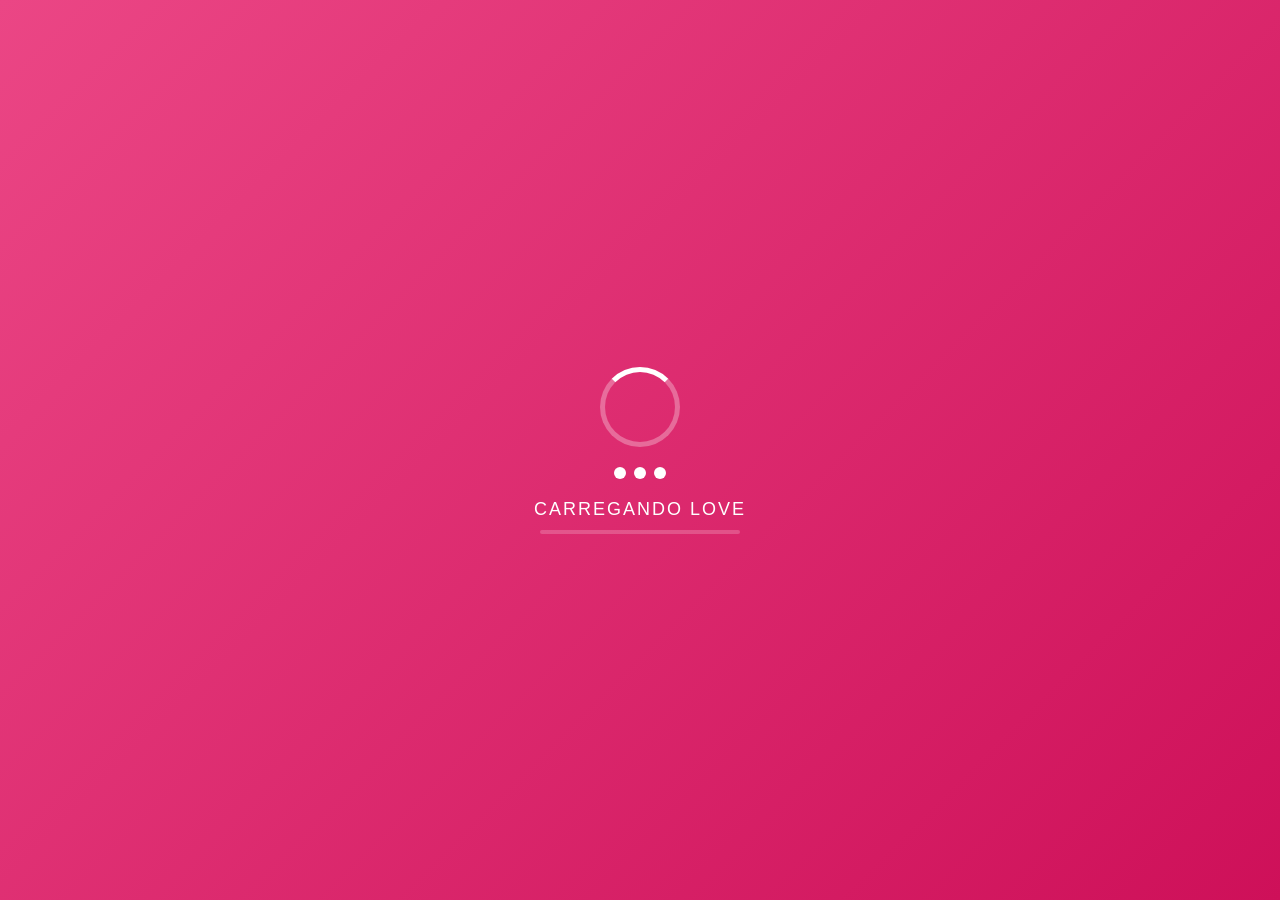
<file: index.html>
<!DOCTYPE html>
<html lang="pt-br">
<head>
    <meta charset="UTF-8">
    <meta name="viewport" content="width=device-width, initial-scale=1.0">
    <link rel="icon" type="image" href="assets/heartTransparent.png"/>
    <title>Love</title>
    <style>
        * {
            margin: 0;
            padding: 0;
            box-sizing: border-box;
        }

        body {
            font-family: 'Arial', sans-serif;
            background: linear-gradient(135deg, #eb4685 0%, #ce1059 100%);
            height: 100vh;
            display: flex;
            justify-content: center;
            align-items: center;
            overflow: hidden;
        }

        .loading-screen {
            text-align: center;
            color: white;
            transition: opacity 0.5s ease-out;
        }

        .loader {
            width: 80px;
            height: 80px;
            border: 5px solid rgba(255, 255, 255, 0.3);
            border-top: 5px solid #ffffff;
            border-radius: 50%;
            animation: spin 1s linear infinite;
            margin: 0 auto 20px;
        }

        .loader-dots {
            display: flex;
            justify-content: center;
            gap: 8px;
            margin-bottom: 20px;
        }

        .dot {
            width: 12px;
            height: 12px;
            background-color: white;
            border-radius: 50%;
            animation: bounce 1.4s infinite ease-in-out;
        }

        .dot:nth-child(1) { animation-delay: -0.32s; }
        .dot:nth-child(2) { animation-delay: -0.16s; }

        .loading-text {
            font-size: 18px;
            font-weight: 300;
            letter-spacing: 2px;
            margin-bottom: 10px;
        }

        .progress-bar {
            width: 200px;
            height: 4px;
            background: rgba(255, 255, 255, 0.2);
            border-radius: 2px;
            margin: 0 auto;
            overflow: hidden;
        }

        .progress {
            width: 0%;
            height: 100%;
            background: white;
            animation: progress 2s ease-in-out infinite;
        }

        /* Estilos do botão */
        .start-button {
            background: linear-gradient(45deg, #ff6b6b, #c91111);
            color: white;
            border: none;
            padding: 15px 40px;
            font-size: 18px;
            font-weight: 600;
            border-radius: 50px;
            cursor: pointer;
            margin-top: 30px;
            transition: all 0.3s ease;
            box-shadow: 0 4px 15px rgba(0, 0, 0, 0.2);
            opacity: 0;
            transform: translateY(20px);
            animation: fadeInUp 0.5s ease forwards 0.5s;
        }

        .start-button:hover {
            transform: translateY(-2px);
            box-shadow: 0 6px 20px rgba(0, 0, 0, 0.3);
            background: linear-gradient(45deg, #ee5a24, #ff6b6b);
        }

        .start-button:active {
            transform: translateY(0);
        }

        /* Conteúdo principal */
        .main-content {
            text-align: center;
            color: white;
            opacity: 0;
            transform: translateY(20px);
            animation: fadeInUp 0.5s ease forwards;
        }

        .main-content h1 {
            font-size: 2.5rem;
            margin-bottom: 20px;
            text-shadow: 2px 2px 4px rgba(0, 0, 0, 0.3);
        }

        .main-content p {
            font-size: 1.2rem;
            margin-bottom: 30px;
            opacity: 0.9;
        }

        @keyframes spin {
            0% { transform: rotate(0deg); }
            100% { transform: rotate(360deg); }
        }

        @keyframes bounce {
            0%, 80%, 100% {
                transform: scale(0);
            }
            40% {
                transform: scale(1);
            }
        }

        @keyframes progress {
            0% { width: 0%; }
            50% { width: 70%; }
            100% { width: 100%; }
        }

        @keyframes fadeInUp {
            to {
                opacity: 1;
                transform: translateY(0);
            }
        }

        /* Efeito de fade out quando o carregamento terminar */
        .fade-out {
            opacity: 0;
            pointer-events: none;
        }

        .hidden {
            display: none;
        }
    </style>
</head>
<body>
    <div class="loading-screen" id="loadingScreen">
        <div class="loader"></div>
        
        <div class="loader-dots">
            <div class="dot"></div>
            <div class="dot"></div>
            <div class="dot"></div>
        </div>
        
        <div class="loading-text">CARREGANDO LOVE</div>
        <div class="progress-bar">
            <div class="progress"></div>
        </div>
    </div>

    <div class="main-content hidden" id="mainContent">
        <h1>Carregamento Concluído!</h1>
        <button class="start-button" onclick="startExperience()">
            Entrar
        </button>
    </div>

    <script>
        // Simula o carregamento e mostra o botão após 3 segundos
        setTimeout(function() {
            const loadingScreen = document.getElementById('loadingScreen');
            const mainContent = document.getElementById('mainContent');
            
            // Adiciona efeito de fade out na tela de carregamento
            loadingScreen.classList.add('fade-out');
            
            setTimeout(function() {
                // Esconde a tela de carregamento e mostra o conteúdo principal
                loadingScreen.classList.add('hidden');
                mainContent.classList.remove('hidden');
            }, 500);
            
        }, 3000);

        // Função executada quando o botão é clicado
        function startExperience() {
            const mainContent = document.getElementById('mainContent');
            
            // Animação de saída do conteúdo atual
            mainContent.style.animation = 'fadeInUp 0.5s ease reverse forwards';
            
            setTimeout(function() {
                // redirecionar para outra página
                window.location.href = 'main.html';
                mainContent.style.animation = 'fadeInUp 0.5s ease forwards';
            }, 500);
        }
    </script>
</body>
</html>
</file>
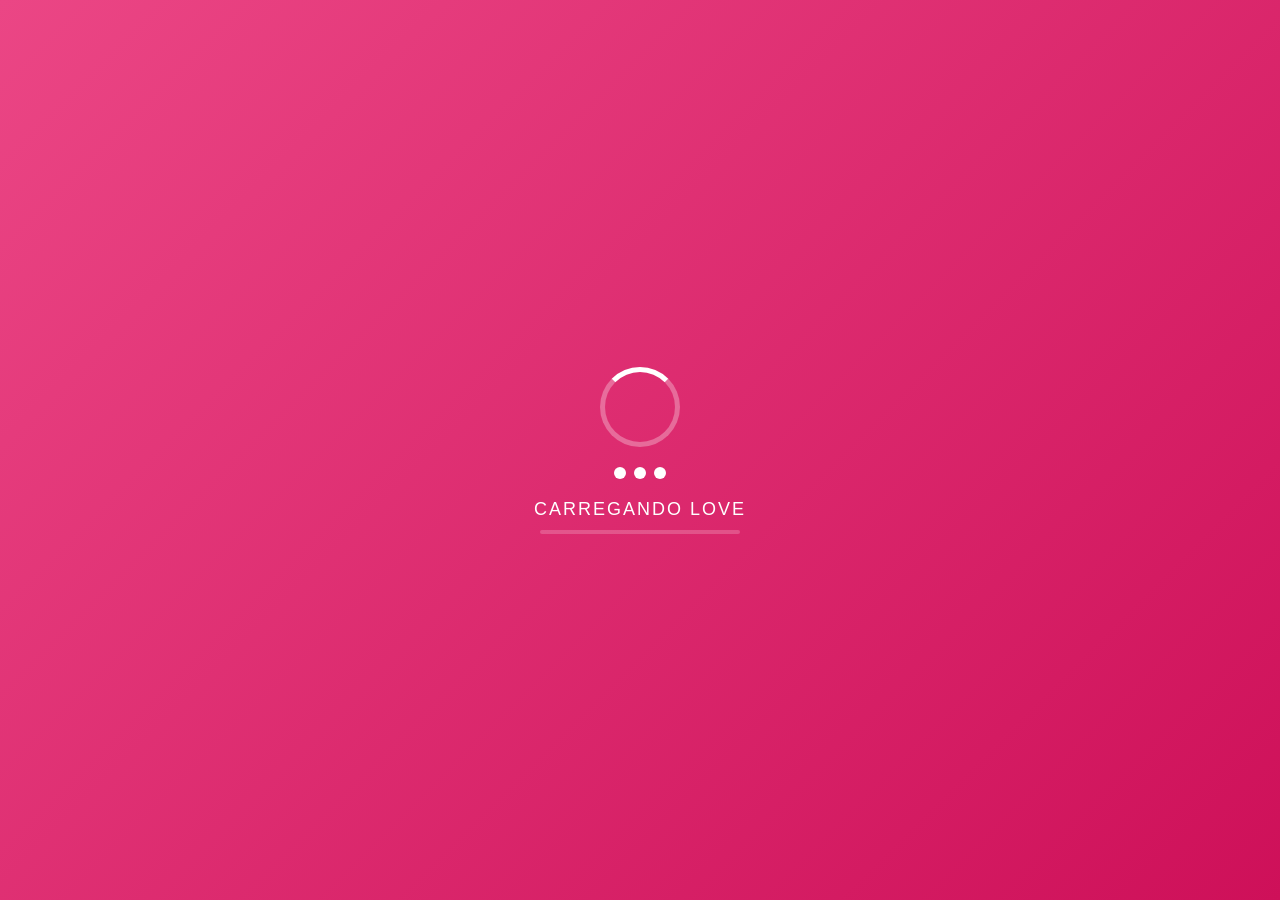
<file: source/index.html>
<!DOCTYPE html>
<html lang="pt-br">
<head>
    <meta charset="UTF-8">
    <meta name="viewport" content="width=device-width, initial-scale=1.0">
    <link rel="icon" type="image" href="/assets/heartTransparent.png"/>
    <title>Love</title>
    <style>
        * {
            margin: 0;
            padding: 0;
            box-sizing: border-box;
        }

        body {
            font-family: 'Arial', sans-serif;
            background: linear-gradient(135deg, #eb4685 0%, #ce1059 100%);
            height: 100vh;
            display: flex;
            justify-content: center;
            align-items: center;
            overflow: hidden;
        }

        .loading-screen {
            text-align: center;
            color: white;
            transition: opacity 0.5s ease-out;
        }

        .loader {
            width: 80px;
            height: 80px;
            border: 5px solid rgba(255, 255, 255, 0.3);
            border-top: 5px solid #ffffff;
            border-radius: 50%;
            animation: spin 1s linear infinite;
            margin: 0 auto 20px;
        }

        .loader-dots {
            display: flex;
            justify-content: center;
            gap: 8px;
            margin-bottom: 20px;
        }

        .dot {
            width: 12px;
            height: 12px;
            background-color: white;
            border-radius: 50%;
            animation: bounce 1.4s infinite ease-in-out;
        }

        .dot:nth-child(1) { animation-delay: -0.32s; }
        .dot:nth-child(2) { animation-delay: -0.16s; }

        .loading-text {
            font-size: 18px;
            font-weight: 300;
            letter-spacing: 2px;
            margin-bottom: 10px;
        }

        .progress-bar {
            width: 200px;
            height: 4px;
            background: rgba(255, 255, 255, 0.2);
            border-radius: 2px;
            margin: 0 auto;
            overflow: hidden;
        }

        .progress {
            width: 0%;
            height: 100%;
            background: white;
            animation: progress 2s ease-in-out infinite;
        }

        /* Estilos do botão */
        .start-button {
            background: linear-gradient(45deg, #ff6b6b, #c91111);
            color: white;
            border: none;
            padding: 15px 40px;
            font-size: 18px;
            font-weight: 600;
            border-radius: 50px;
            cursor: pointer;
            margin-top: 30px;
            transition: all 0.3s ease;
            box-shadow: 0 4px 15px rgba(0, 0, 0, 0.2);
            opacity: 0;
            transform: translateY(20px);
            animation: fadeInUp 0.5s ease forwards 0.5s;
        }

        .start-button:hover {
            transform: translateY(-2px);
            box-shadow: 0 6px 20px rgba(0, 0, 0, 0.3);
            background: linear-gradient(45deg, #ee5a24, #ff6b6b);
        }

        .start-button:active {
            transform: translateY(0);
        }

        /* Conteúdo principal */
        .main-content {
            text-align: center;
            color: white;
            opacity: 0;
            transform: translateY(20px);
            animation: fadeInUp 0.5s ease forwards;
        }

        .main-content h1 {
            font-size: 2.5rem;
            margin-bottom: 20px;
            text-shadow: 2px 2px 4px rgba(0, 0, 0, 0.3);
        }

        .main-content p {
            font-size: 1.2rem;
            margin-bottom: 30px;
            opacity: 0.9;
        }

        @keyframes spin {
            0% { transform: rotate(0deg); }
            100% { transform: rotate(360deg); }
        }

        @keyframes bounce {
            0%, 80%, 100% {
                transform: scale(0);
            }
            40% {
                transform: scale(1);
            }
        }

        @keyframes progress {
            0% { width: 0%; }
            50% { width: 70%; }
            100% { width: 100%; }
        }

        @keyframes fadeInUp {
            to {
                opacity: 1;
                transform: translateY(0);
            }
        }

        /* Efeito de fade out quando o carregamento terminar */
        .fade-out {
            opacity: 0;
            pointer-events: none;
        }

        .hidden {
            display: none;
        }
    </style>
</head>
<body>
    <div class="loading-screen" id="loadingScreen">
        <div class="loader"></div>
        
        <div class="loader-dots">
            <div class="dot"></div>
            <div class="dot"></div>
            <div class="dot"></div>
        </div>
        
        <div class="loading-text">CARREGANDO LOVE</div>
        <div class="progress-bar">
            <div class="progress"></div>
        </div>
    </div>

    <div class="main-content hidden" id="mainContent">
        <h1>Carregamento Concluído!</h1>
        <button class="start-button" onclick="startExperience()">
            Entrar
        </button>
    </div>

    <script>
        // Simula o carregamento e mostra o botão após 3 segundos
        setTimeout(function() {
            const loadingScreen = document.getElementById('loadingScreen');
            const mainContent = document.getElementById('mainContent');
            
            // Adiciona efeito de fade out na tela de carregamento
            loadingScreen.classList.add('fade-out');
            
            setTimeout(function() {
                // Esconde a tela de carregamento e mostra o conteúdo principal
                loadingScreen.classList.add('hidden');
                mainContent.classList.remove('hidden');
            }, 500);
            
        }, 3000);

        // Função executada quando o botão é clicado
        function startExperience() {
            const mainContent = document.getElementById('mainContent');
            
            // Animação de saída do conteúdo atual
            mainContent.style.animation = 'fadeInUp 0.5s ease reverse forwards';
            
            setTimeout(function() {
                // redirecionar para outra página
                window.location.href = 'main.html';
                mainContent.style.animation = 'fadeInUp 0.5s ease forwards';
            }, 500);
        }
    </script>
</body>
</html>
</file>
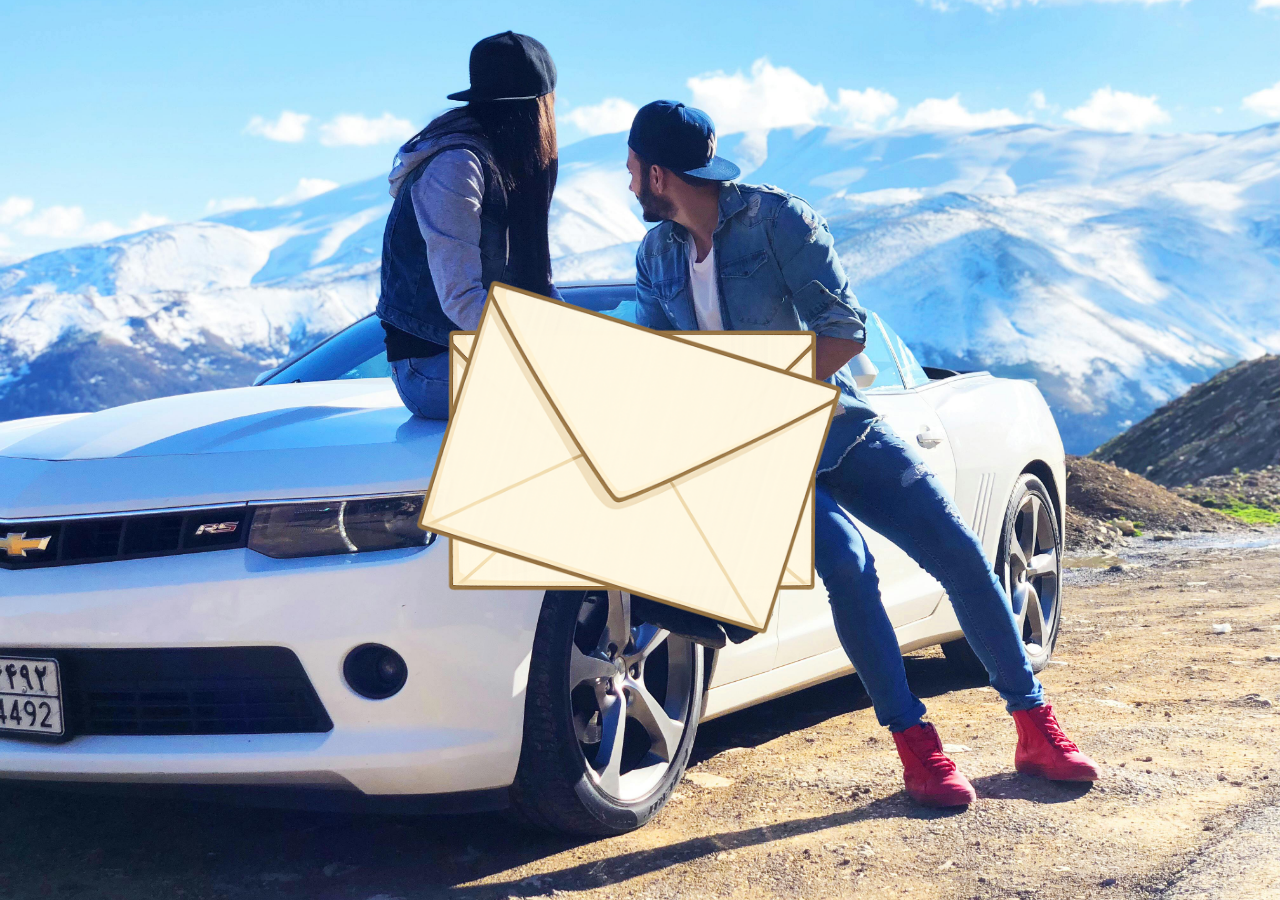
<file: main.html>
<!DOCTYPE html>
<html lang="en">
<head>
  <meta charset="UTF-8">
  <meta name="viewport" content="width=device-width, initial-scale=1.0">
  <link rel="icon" type="image" href="assets/heartTransparent.png"/>
  <title>Love</title>
  <link rel="stylesheet" href="style.css">
  <link rel="preconnect" href="https://fonts.googleapis.com">
  <link rel="preconnect" href="https://fonts.gstatic.com" crossorigin>
  <link href="https://fonts.googleapis.com/css2?family=Cedarville+Cursive&family=Dancing+Script:wght@400..700&display=swap" rel="stylesheet">
</head>
<body>
  <div id="envelope01" onclick="trocarImagem()"></div>

  <audio id="novideo">
    <source src="assets/OpenSound.mp3" type="audio/mpeg">
  </audio>

  <audio id="song01">
    <source src="assets/LoveSong.mp3" type="audio/mpeg">
  </audio>

  <script src="script.js"></script>
</body>
</html>
</file>
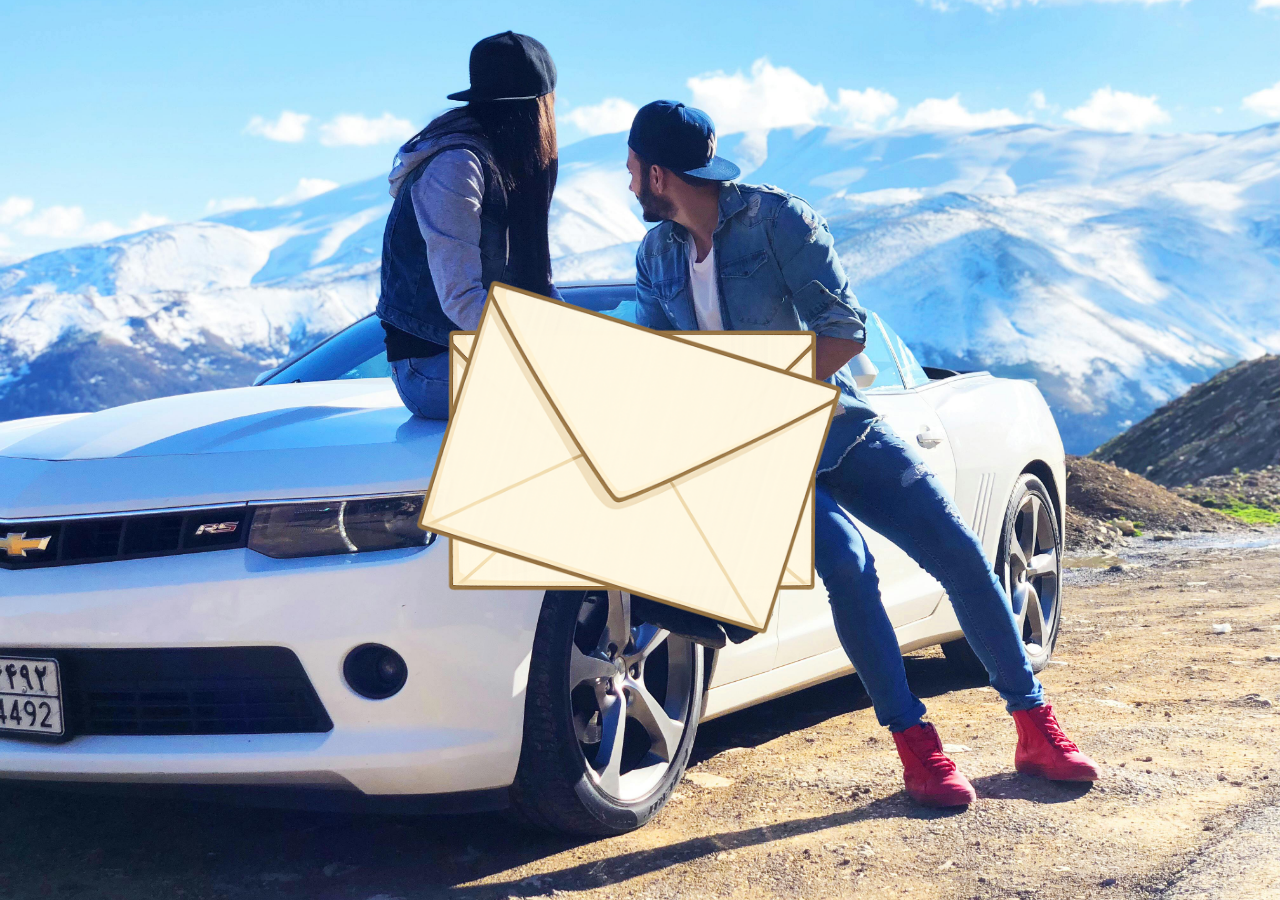
<file: source/main.html>
<!DOCTYPE html>
<html lang="en">
<head>
  <meta charset="UTF-8">
  <meta name="viewport" content="width=device-width, initial-scale=1.0">
  <link rel="icon" type="image" href="/assets/heartTransparent.png"/>
  <title>Love</title>
  <link rel="stylesheet" href="style.css">
  <link rel="preconnect" href="https://fonts.googleapis.com">
  <link rel="preconnect" href="https://fonts.gstatic.com" crossorigin>
  <link href="https://fonts.googleapis.com/css2?family=Cedarville+Cursive&family=Dancing+Script:wght@400..700&display=swap" rel="stylesheet">
</head>
<body>
  <div id="envelope01" onclick="trocarImagem()"></div>

  <audio id="novideo">
    <source src="/assets/OpenSound.mp3" type="audio/mpeg">
  </audio>

  <audio id="song01">
    <source src="/assets/LoveSong.mp3" type="audio/mpeg">
  </audio>

  <script src="script.js"></script>
</body>
</html>
</file>
<file: style.css>
body {
  background-image: url('assets/couple01.jpg');
  background-size: cover;
  background-position: center;
  background-repeat: no-repeat;
  background-attachment: fixed;
}

#envelope01 {
  position: absolute;
  top: 50%;
  left: 50%;
  transform: translate(-50%, -50%);
  width: 70vw;
  max-width: 700px;
  text-align: center;
  opacity: 1;
  transition: opacity 1.5s ease-in-out;
}

/* textos ou HTML inseridos */
#envelope01 p, #envelope01 h2 {
  color: white;
  font-size: 2em;
  text-shadow: 0 0 10px rgba(255,255,255,0.7);
}

#envelope01 img {
  width: 100%;
  border-radius: 10px;
}


h1,p {
  font-family: "Cedarville Cursive", cursive;
  color: magenta;
}

p {
  color: magenta;
}
</file>
<file: source/style.css>
body {
  background-image: url('/assets/couple01.jpg');
  background-size: cover;
  background-position: center;
  background-repeat: no-repeat;
  background-attachment: fixed;
}

#envelope01 {
  position: absolute;
  top: 50%;
  left: 50%;
  transform: translate(-50%, -50%);
  width: 70vw;
  max-width: 700px;
  text-align: center;
  opacity: 1;
  transition: opacity 1.5s ease-in-out;
}

/* textos ou HTML inseridos */
#envelope01 p, #envelope01 h2 {
  color: white;
  font-size: 2em;
  text-shadow: 0 0 10px rgba(255,255,255,0.7);
}

#envelope01 img {
  width: 100%;
  border-radius: 10px;
}


h1,p {
  font-family: "Cedarville Cursive", cursive;
  color: magenta;
}

p {
  color: magenta;
}
</file>
